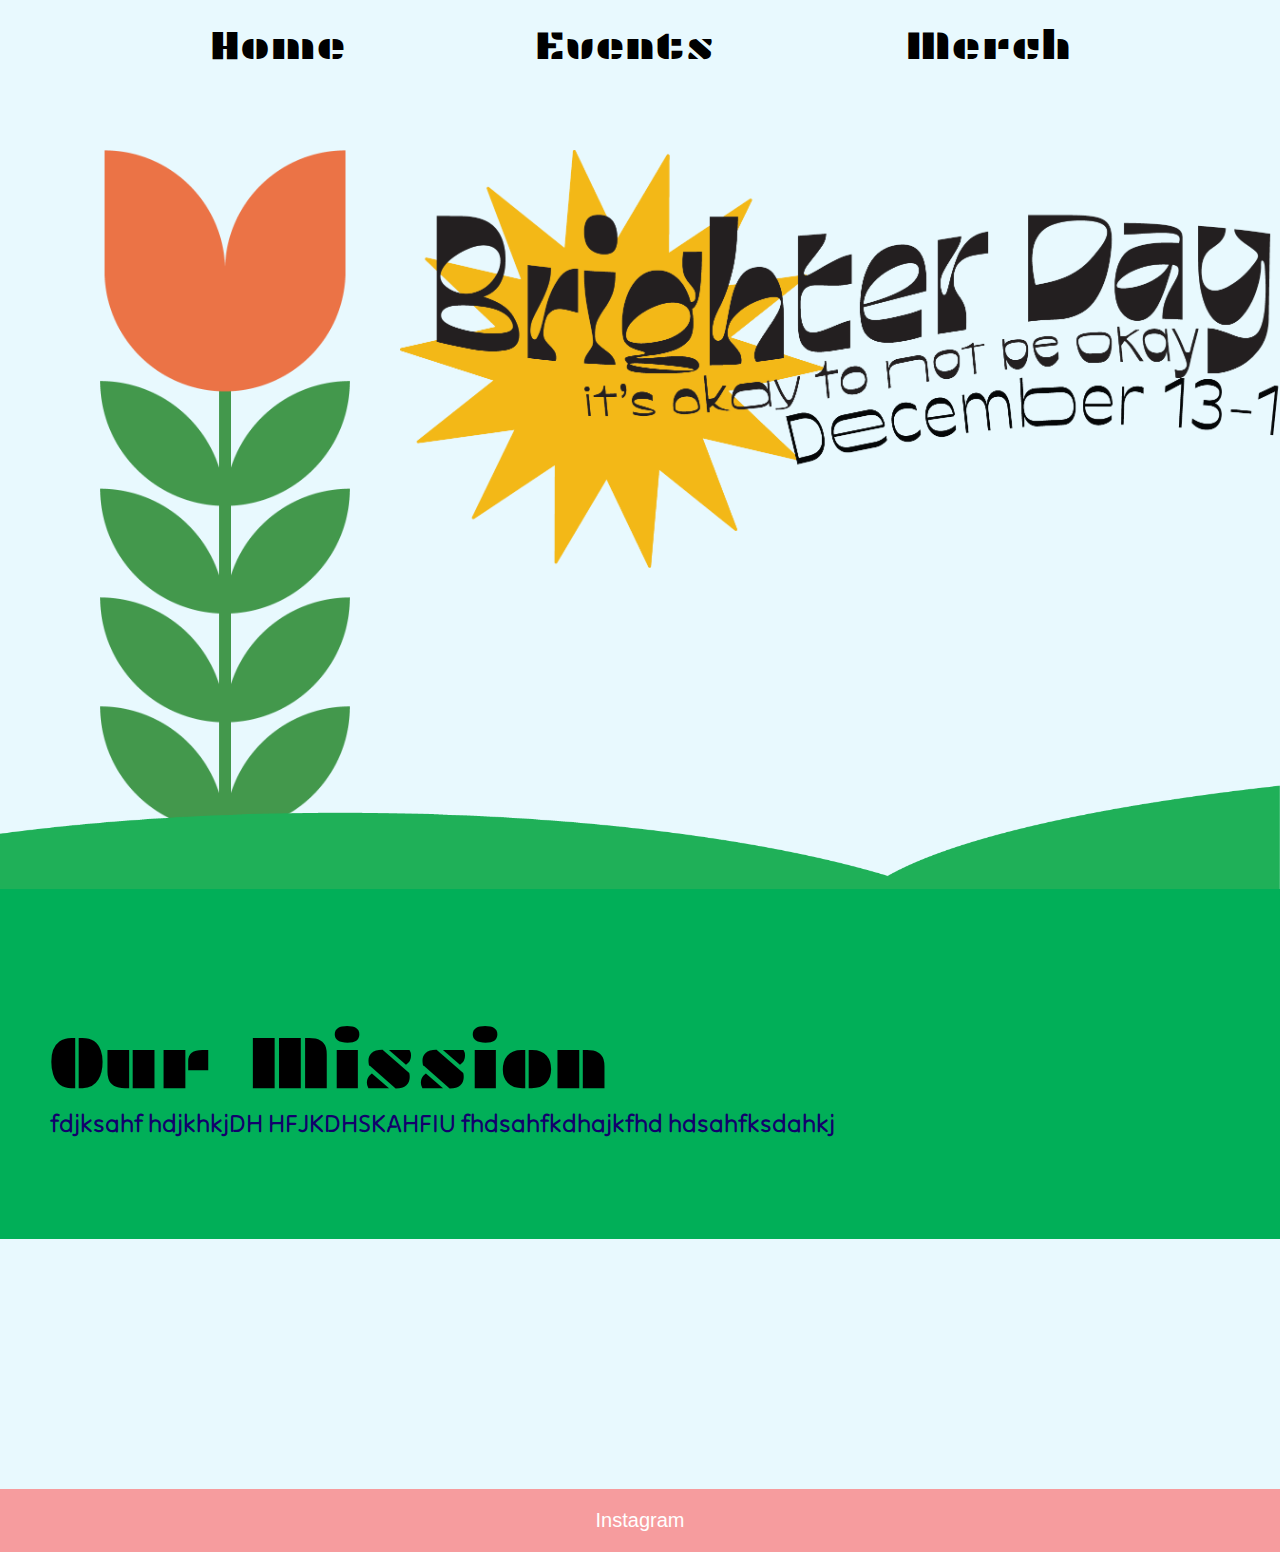
<file: index.html>
<!DOCTYPE html>
<html lang="en">
    <head>
        <meta charset="UTF-8">
        <title>Home</title>
        <link rel="preconnect" href="https://fonts.googleapis.com">
        <link rel="preconnect" href="https://fonts.gstatic.com" crossorigin>
        <link href="https://fonts.googleapis.com/css2?family=Plaster&family=Tilt+Neon&display=swap" rel="stylesheet">
        <link rel="stylesheet" href="css/style.css">
    </head>
    <body>
            <nav> 
                <a class="orange" href="index.html">Home</a>
                <a class="pink" href="events/events.html">Events</a>
                <a class="blue" href="merch/merch.html">Merch</a>
             </nav>
        <div class="content">
            <div class="colOne">
                 <img src="img/flowerOne.png" width=250 alt="">
            </div>
        <div class="colTwo">
            <img src="img/logo.png" width=950 alt="">
        </div>
    </div>
        <img class="grass" src="img/grass.png" width=100% alt="">

    <div class="contentTwo">
        <h1>Our Mission</h1>
        <p>fdjksahf hdjkhkjDH HFJKDHSKAHFIU fhdsahfkdhajkfhd hdsahfksdahkj</p>
    </div>
    </body>
    <footer> Instagram</footer>
<html>
</file>
<file: css/style.css>
.plaster-regular {
  font-family: "Plaster", system-ui;
  font-weight: 400;
  font-style: normal;
}
.tilt-neon-<uniquifier> {
  font-family: "Tilt Neon", sans-serif;
  font-optical-sizing: auto;
  font-weight: 400;
  font-style: normal;
  font-variation-settings:
    "XROT" 0,
    "YROT" 0;
}
*{
   margin: 0;
   padding: 0;
   box-sizing: border-box; 
 }
 body{
   background-color: rgb(232, 249, 254);
 }
 nav{
   padding: 20px;
   display: flex;
   justify-content: space-evenly;
   color: black;
   margin-bottom: 10px;
   font-size: 40px;
   font-family: "Plaster", system-ui;
 }
 a.orange:hover{
  color: #E97245
}

a.pink:hover{
  color: #EF8CBC
}

a.blue:hover{
  color: #2D79F6
}

a{
   text-decoration: none;
   color: black
 }
 h1{
  padding-top: 10%;
   font-size: 72px;
   font-family: "Plaster", system-ui;
   color: black;

 }
 p{
   font-size: 25px;
   font-family: "Tilt Neon", sans-serif;
   font-weight: 200;
   color: rgb(18, 0, 107);
 }
 .content{
   display: flex;
   padding-top: 50px;
   padding-bottom: 50px;

 }
 .colOne{
   padding-left: 100px;
   padding-right: 50px;
   
 }
 .colTwo{
  margin-right: 100px;
}
footer{
   padding: 20px;
   display: flex;
   justify-content: space-evenly;
   background-color: #F69C9E;
   color: white;
   font-size: 20px;
   font-family: "Montserrat", sans-serif;
}

.contentTwo{
  background-color: #01AF58;
  translate: 0 -300px;
  padding-left: 100px;
  margin: -50px;
  padding-bottom: 100px
}
.grass{
  translate: 0px -250px;
}
</file>
